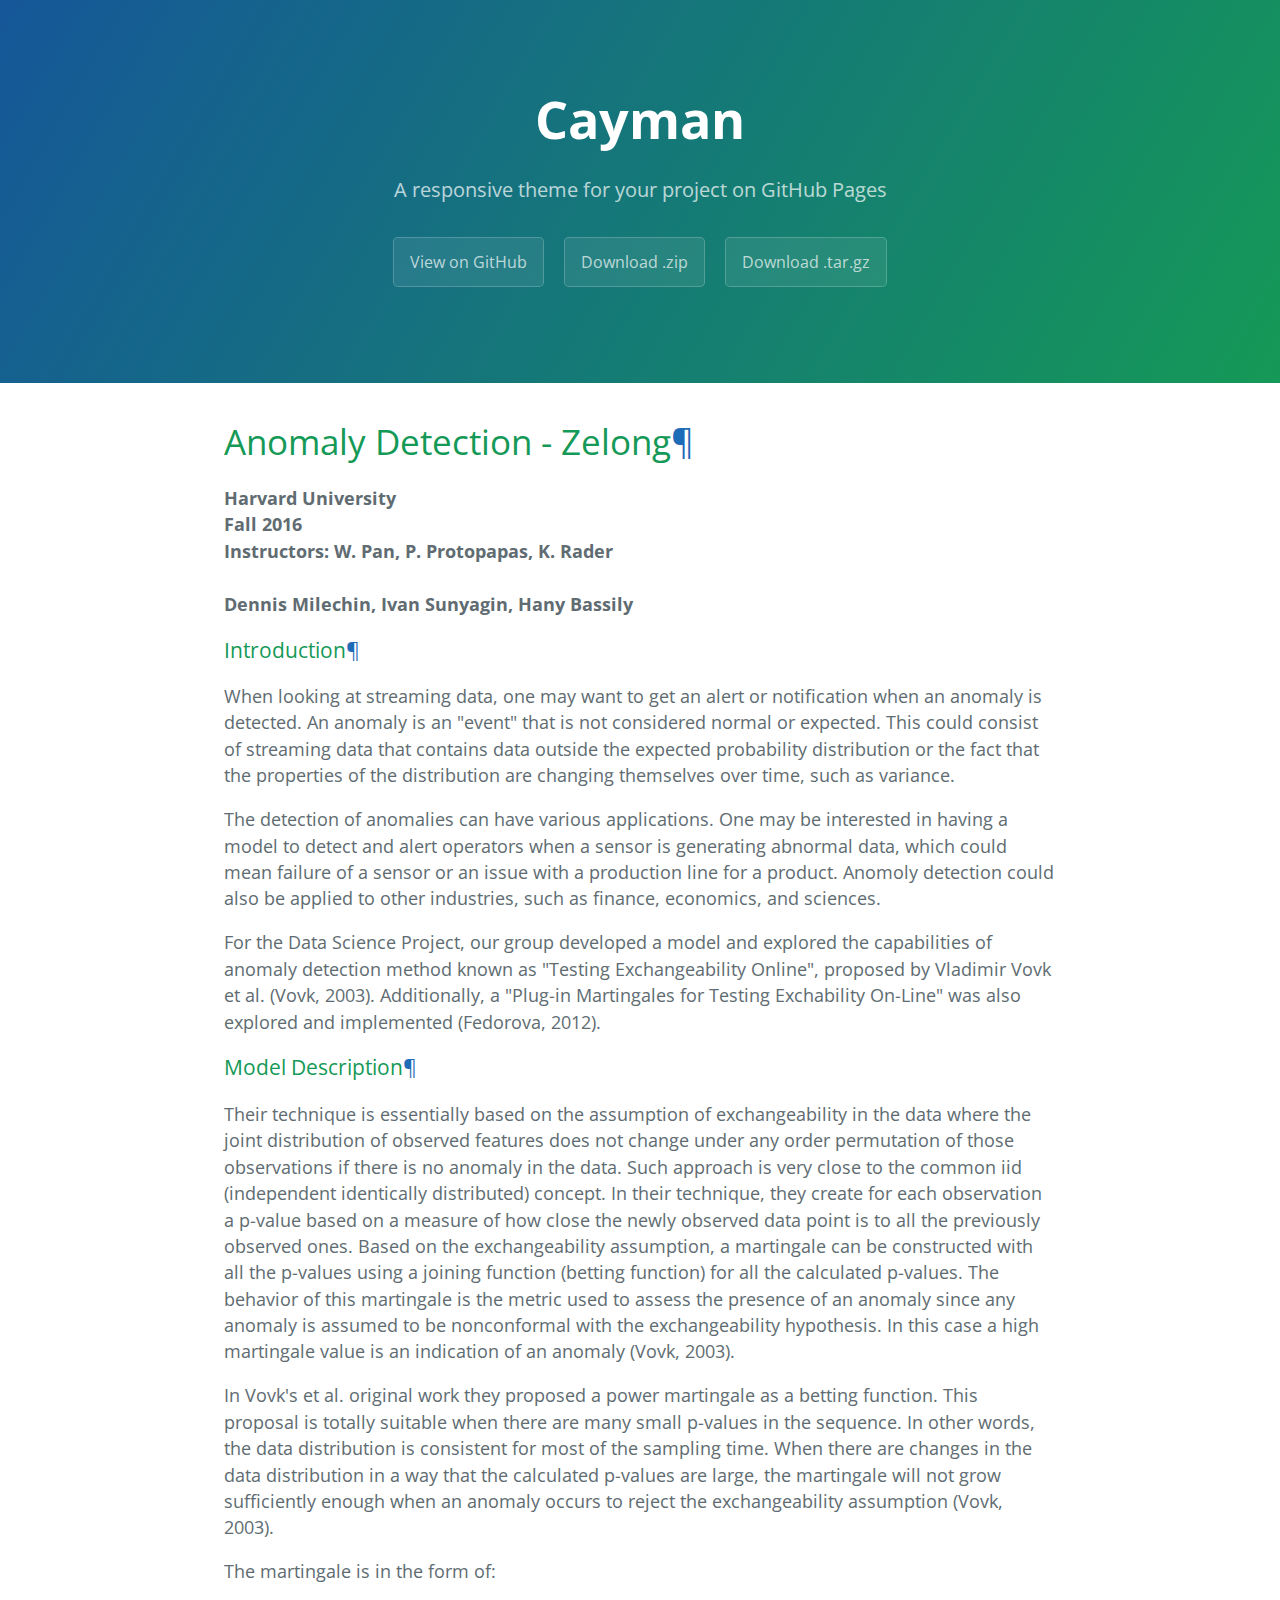
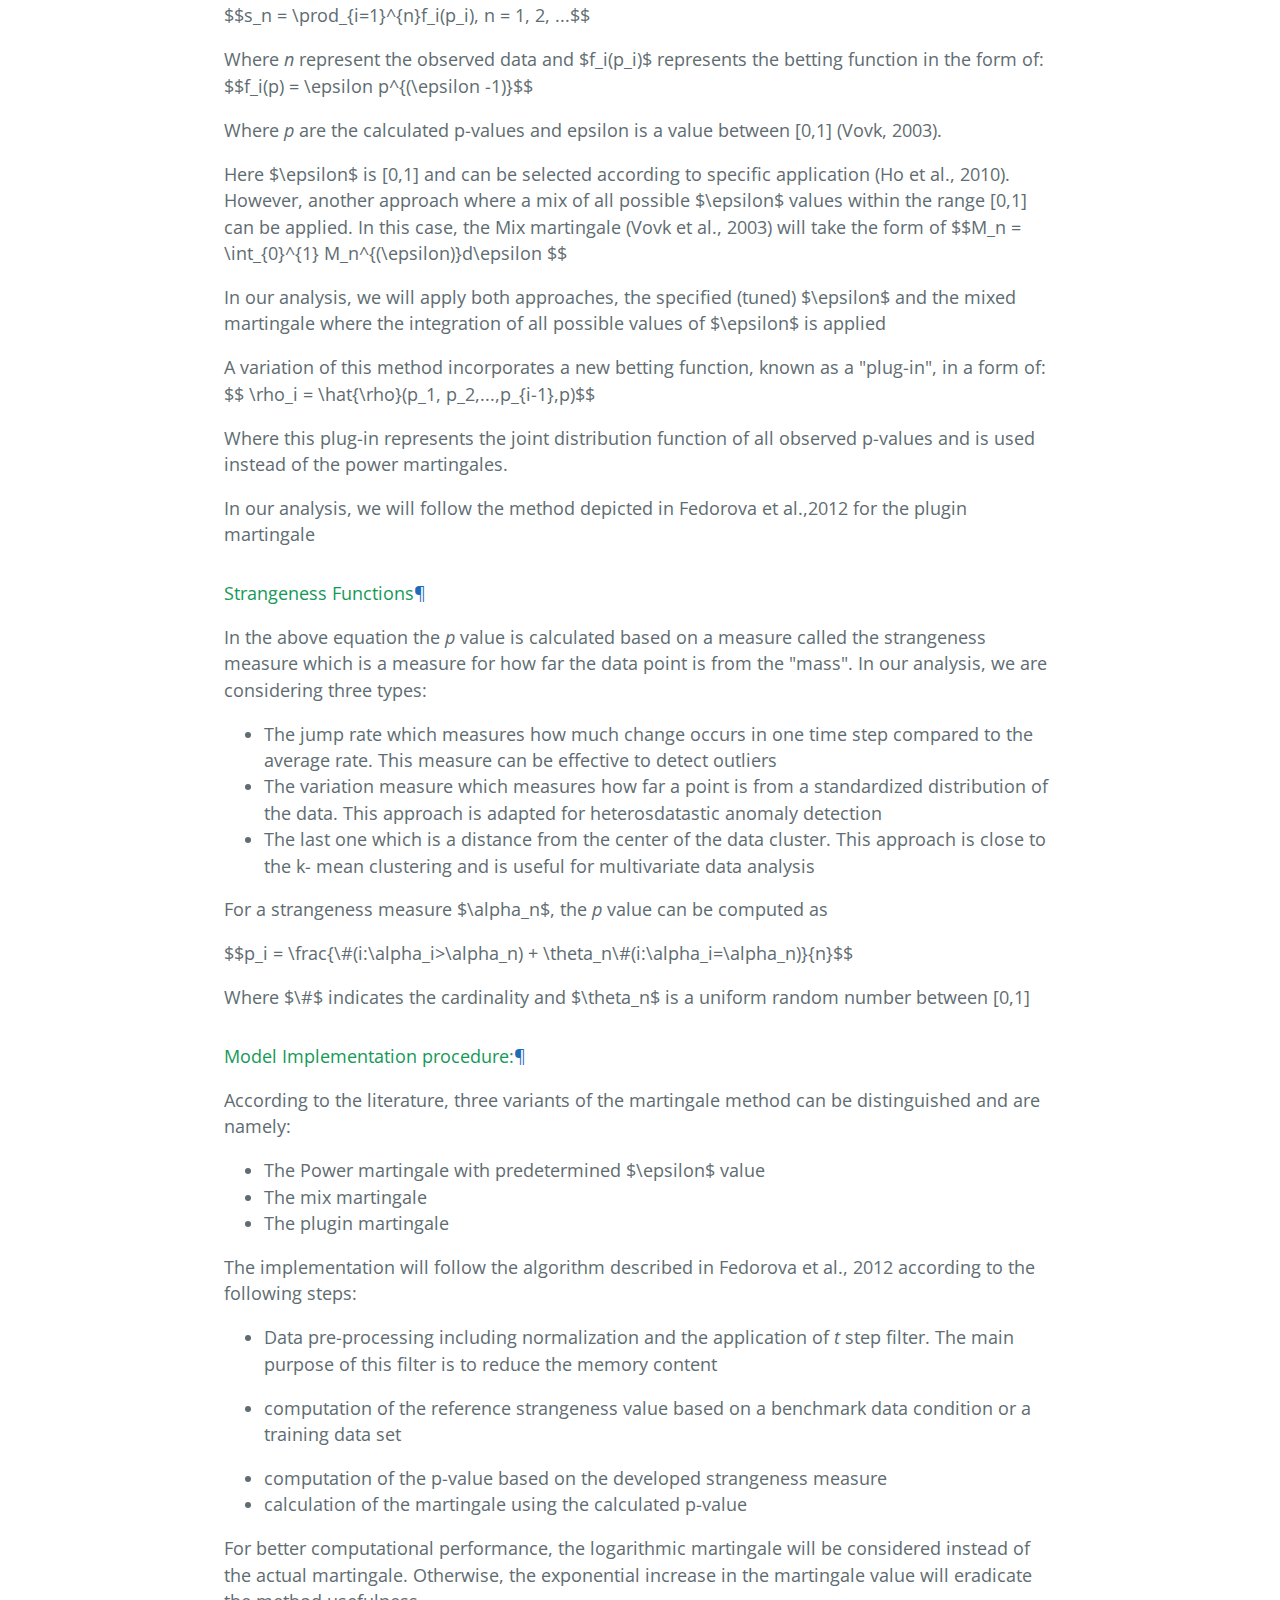
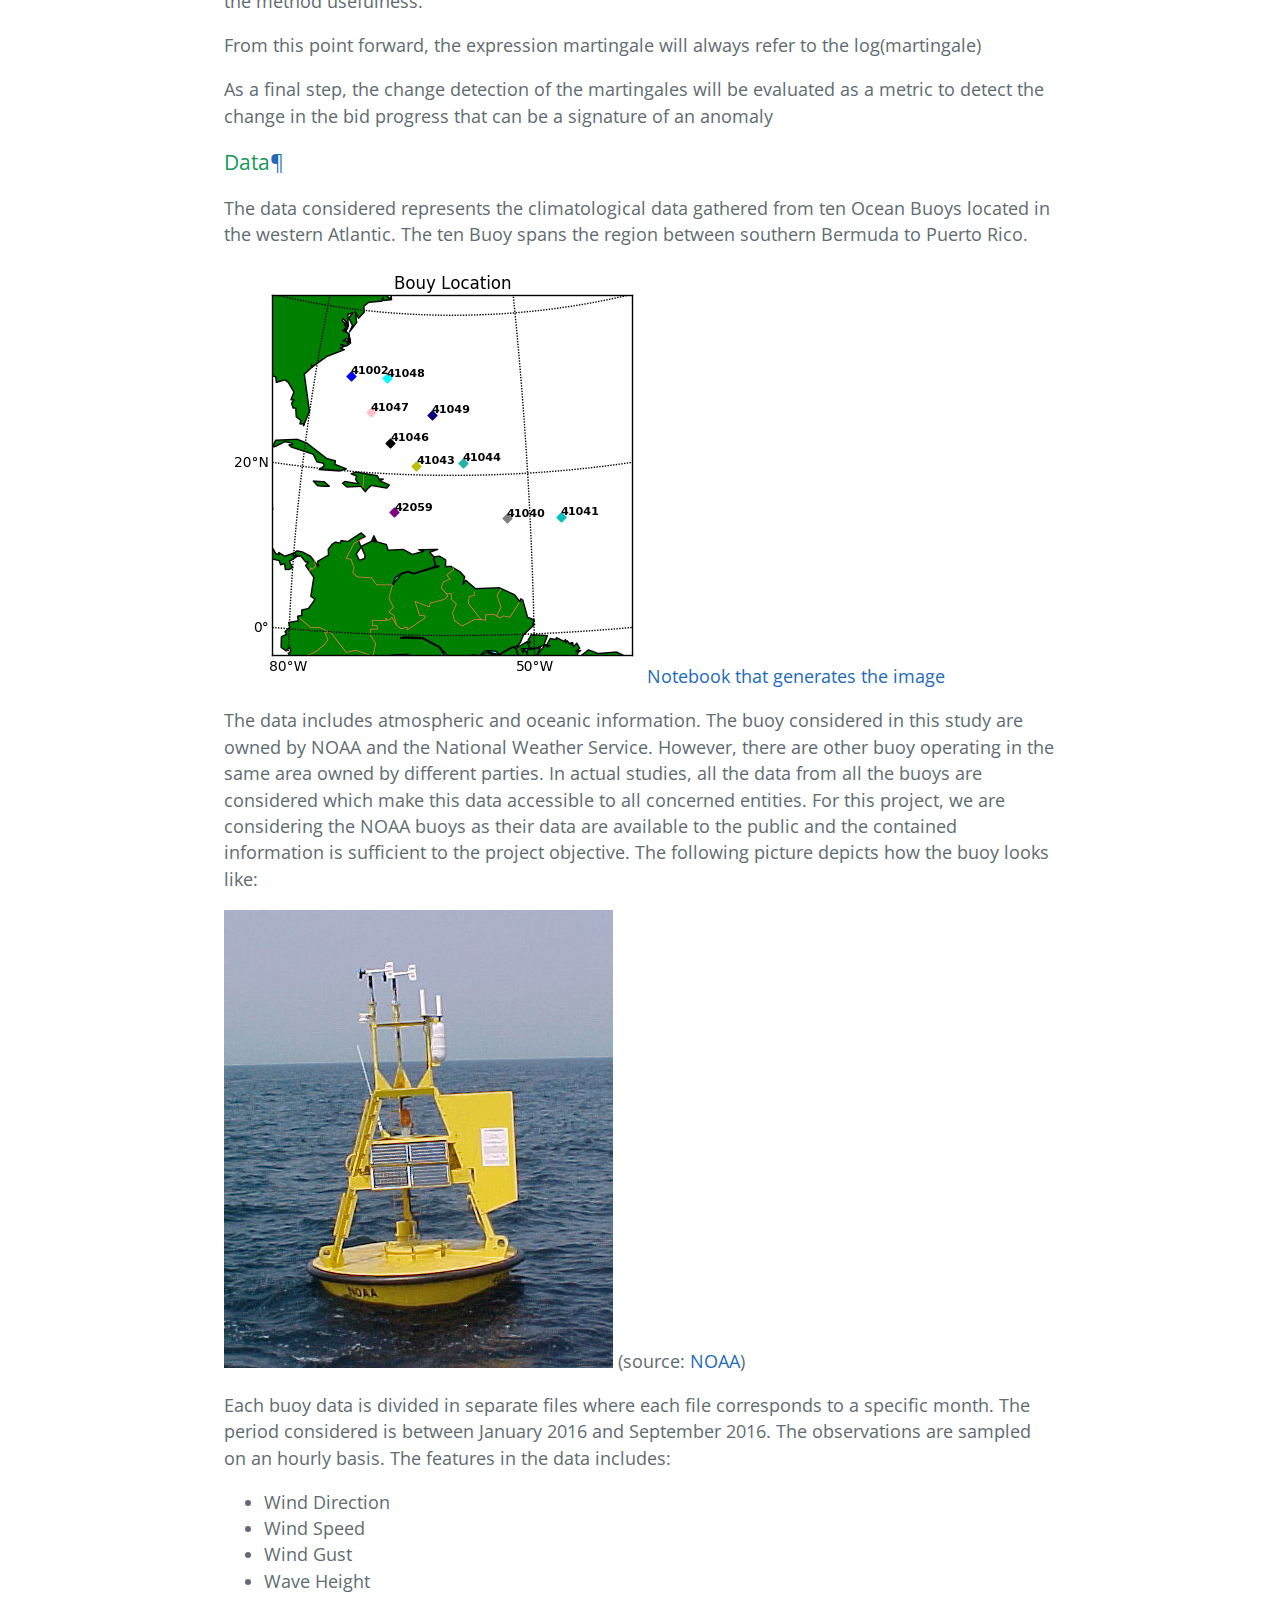
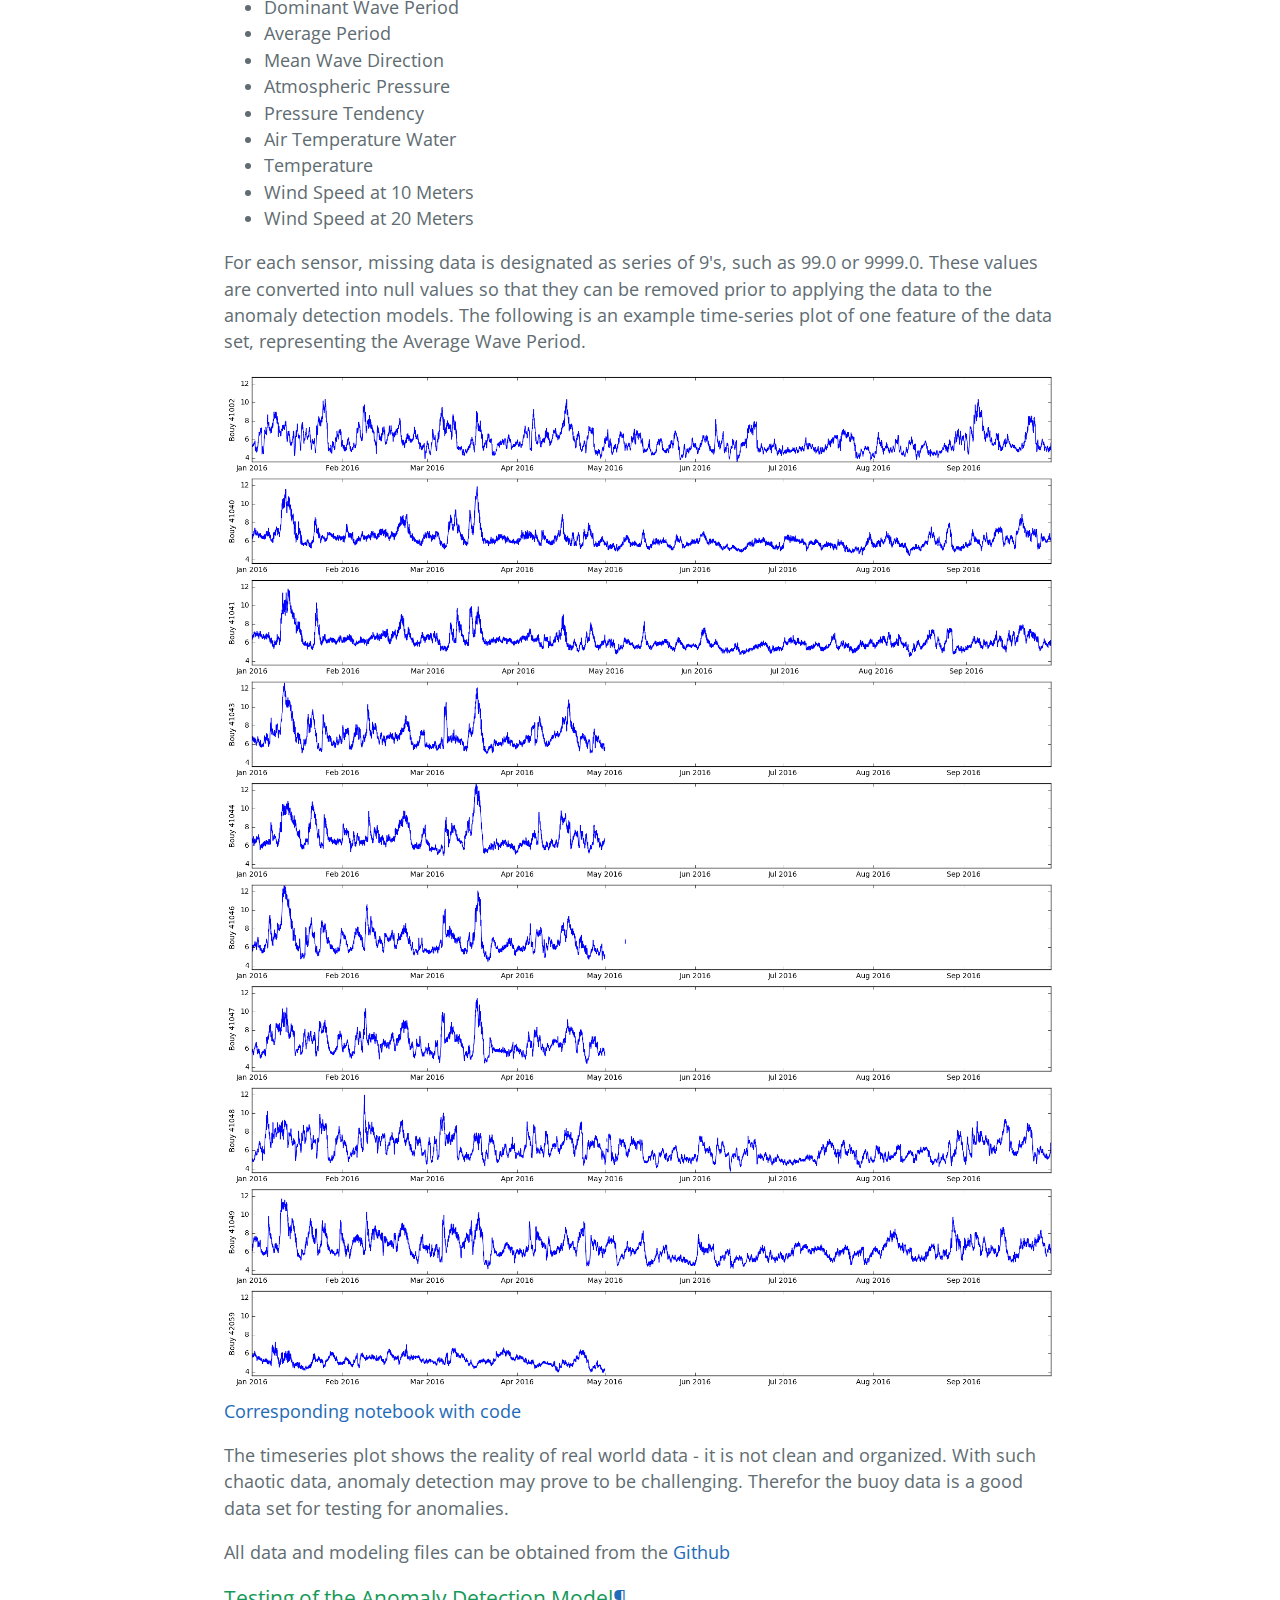
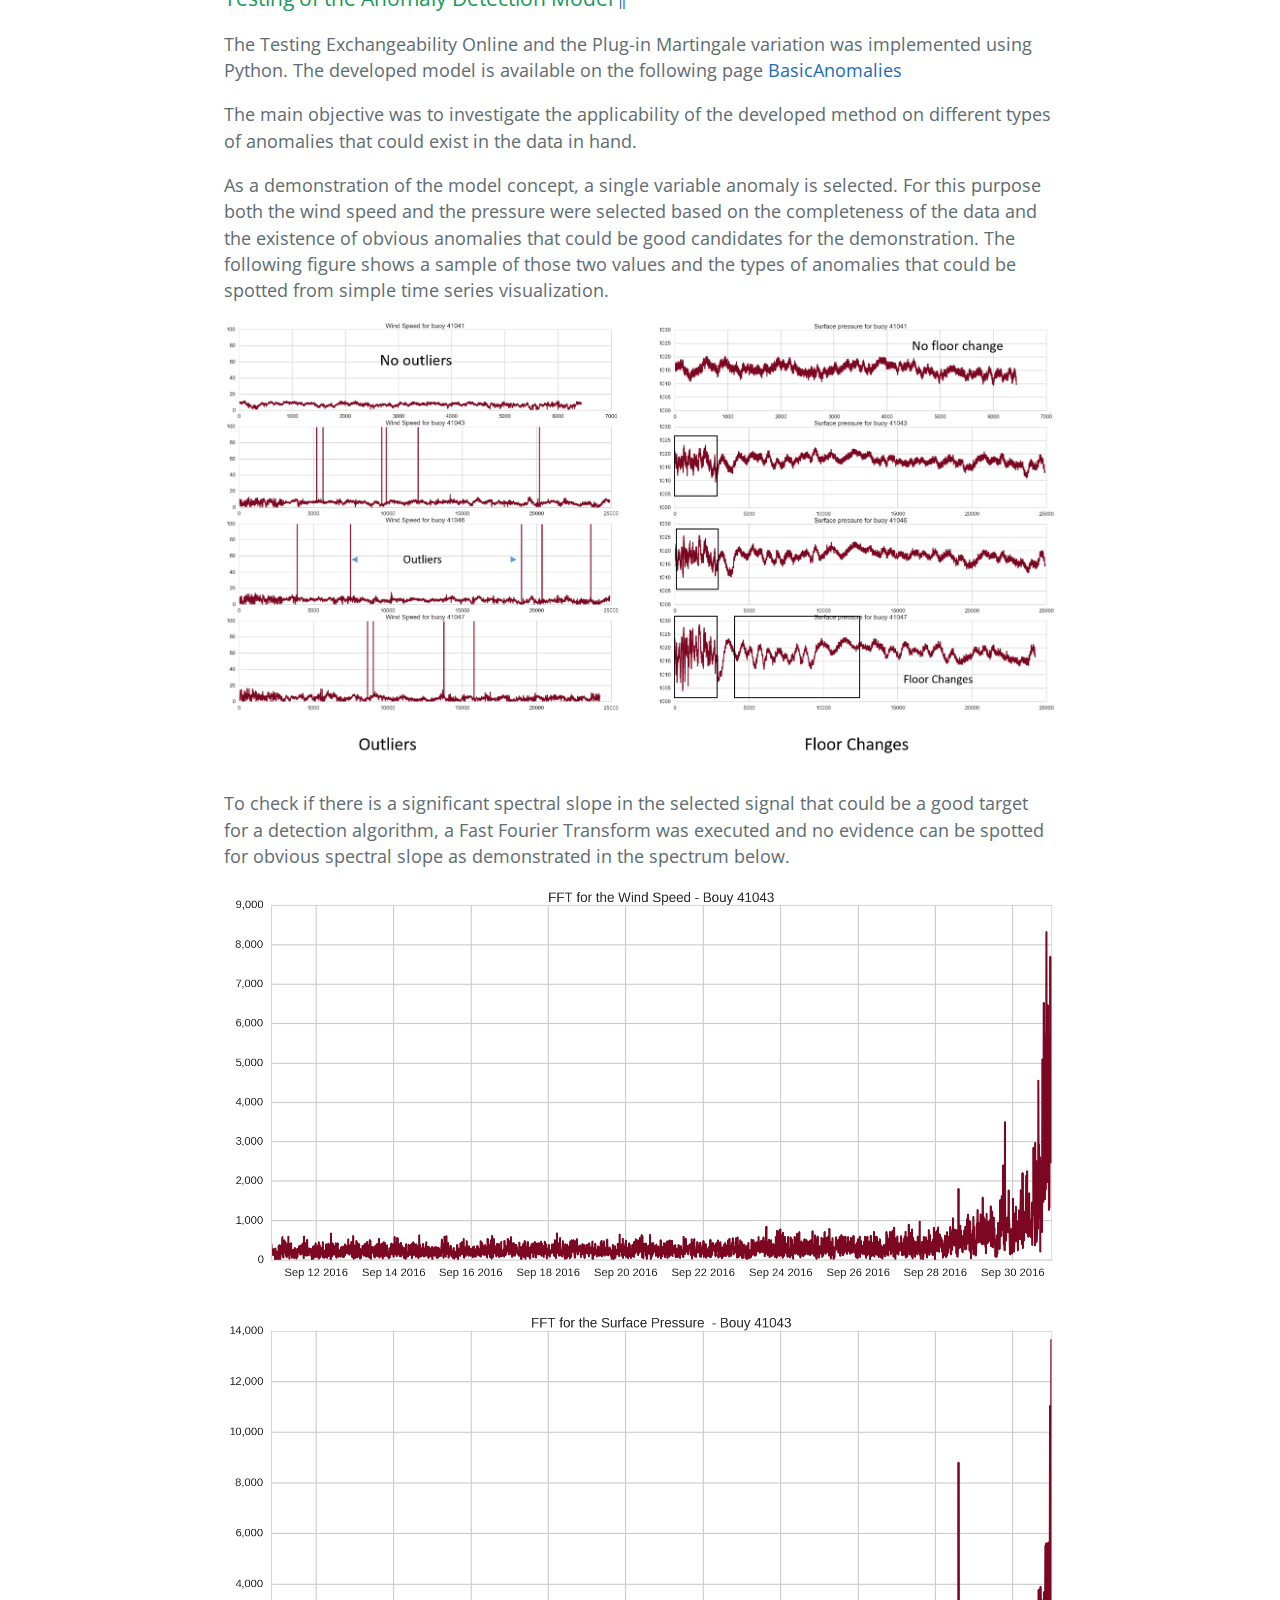
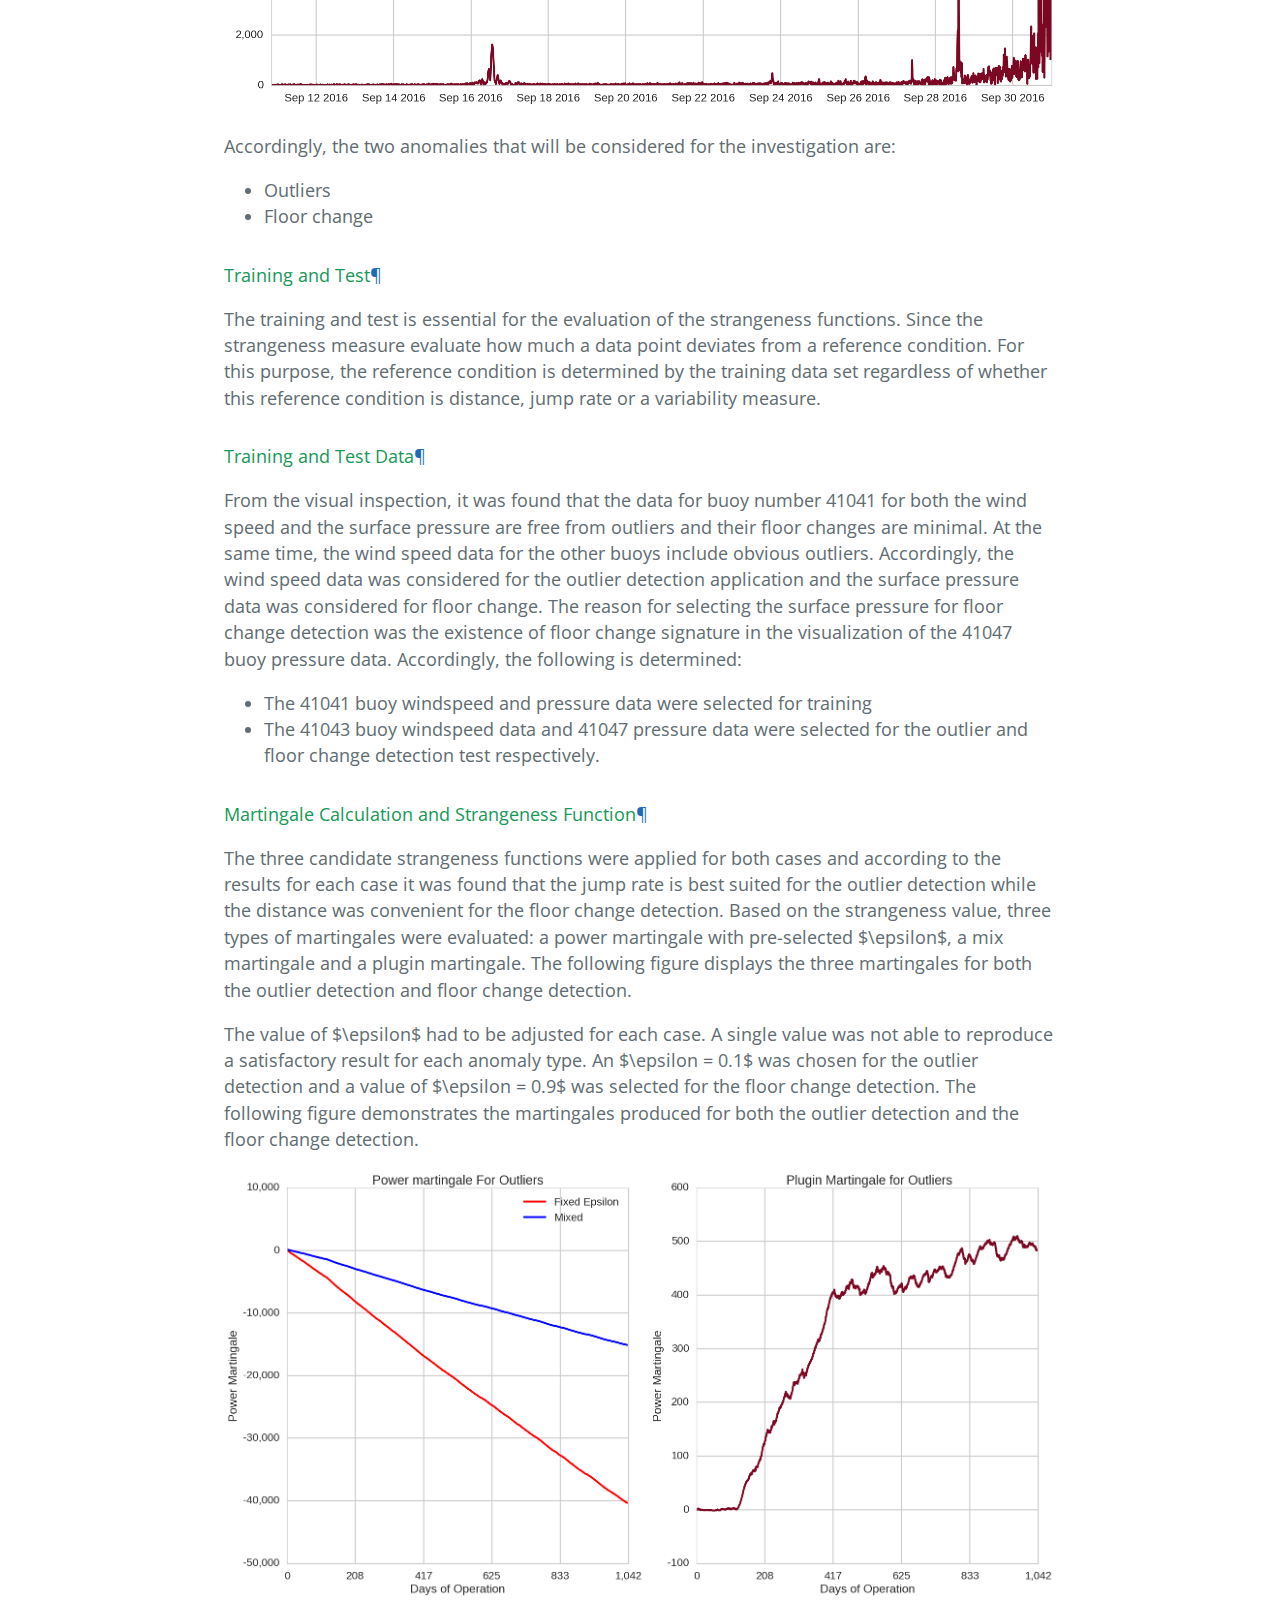
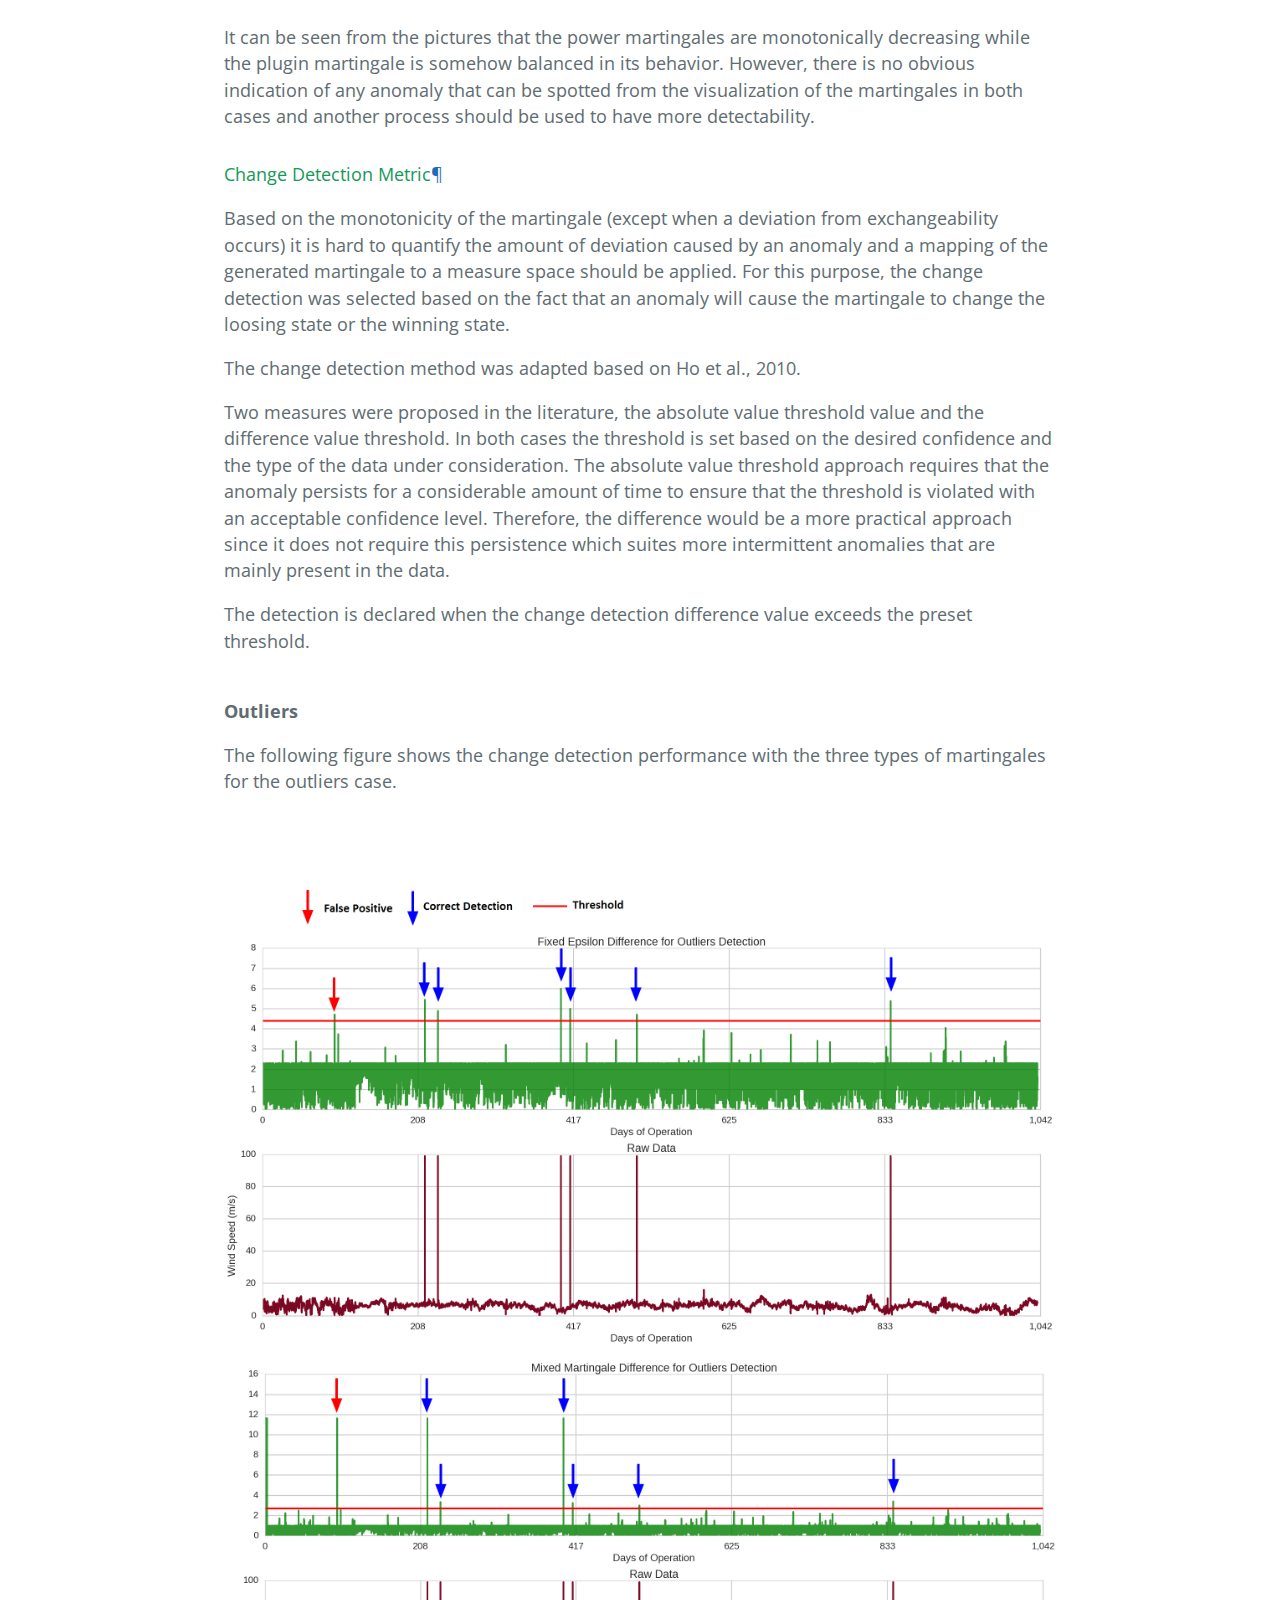
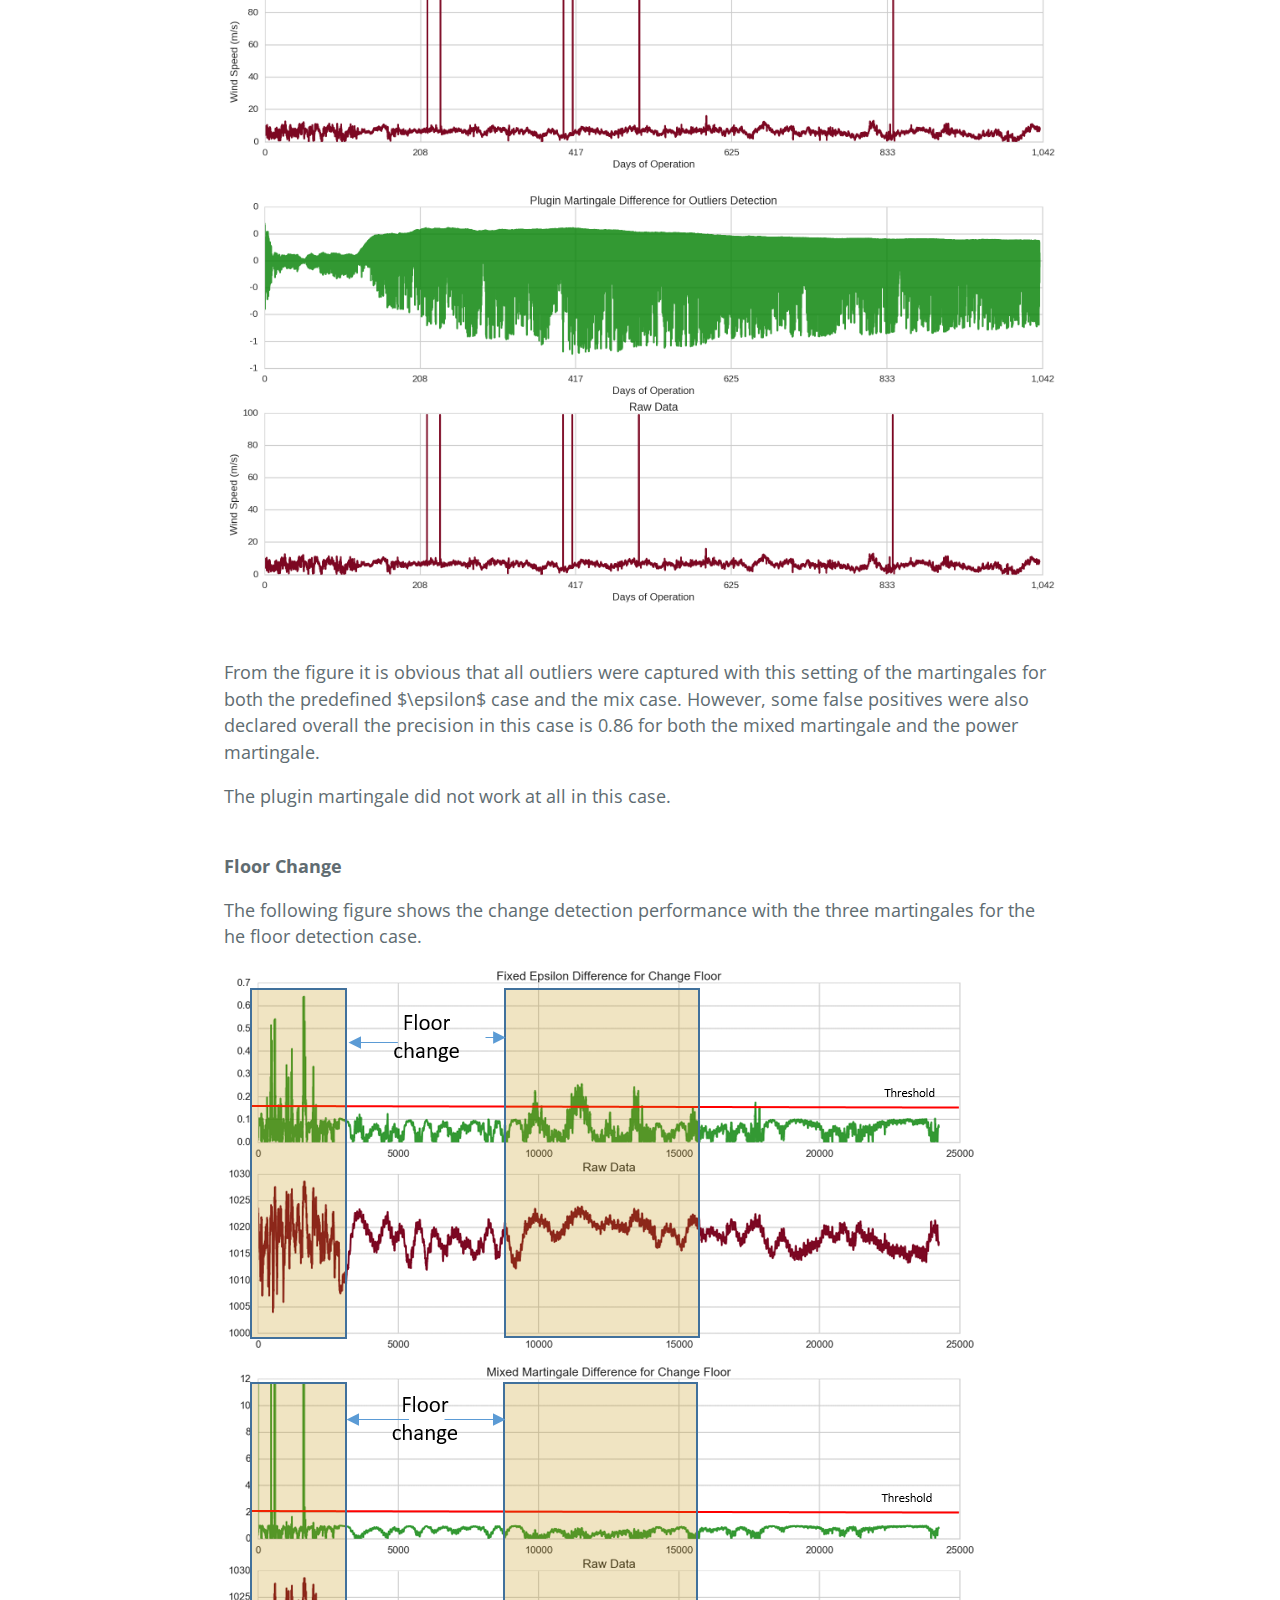
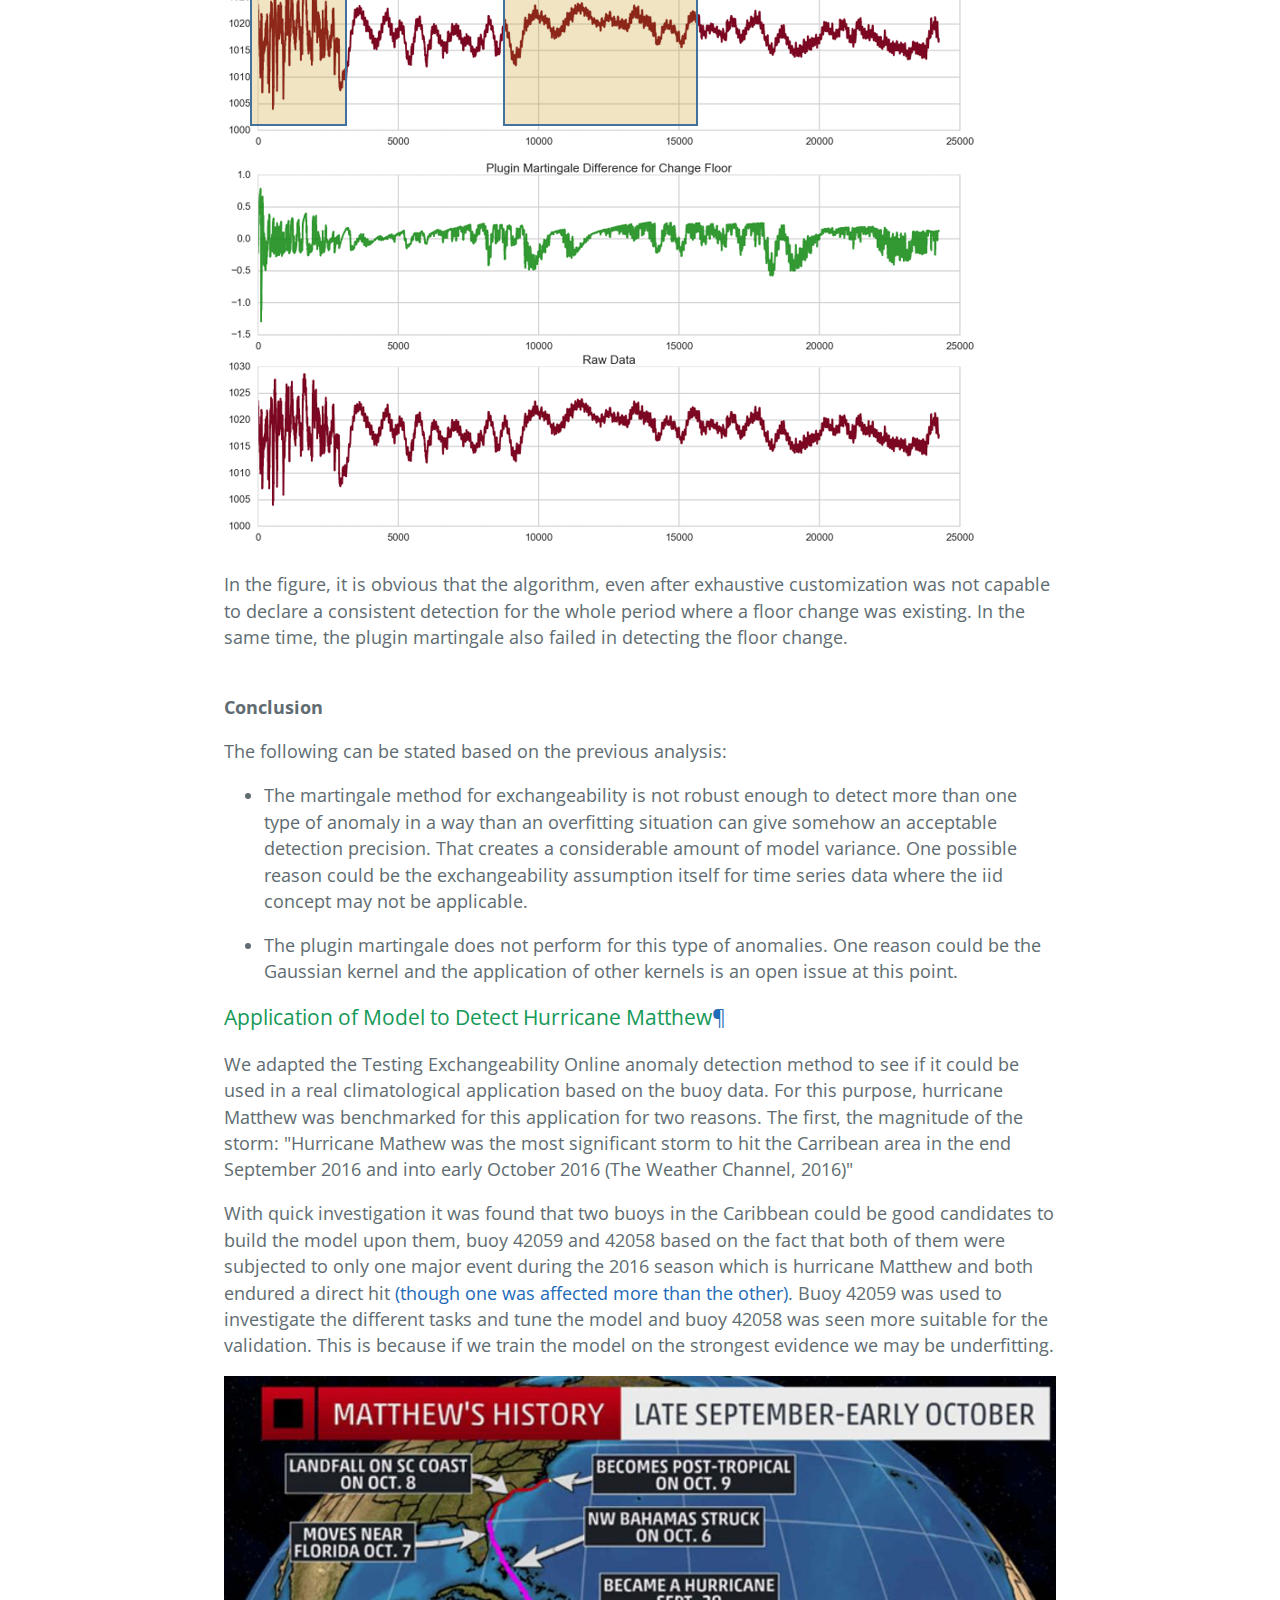
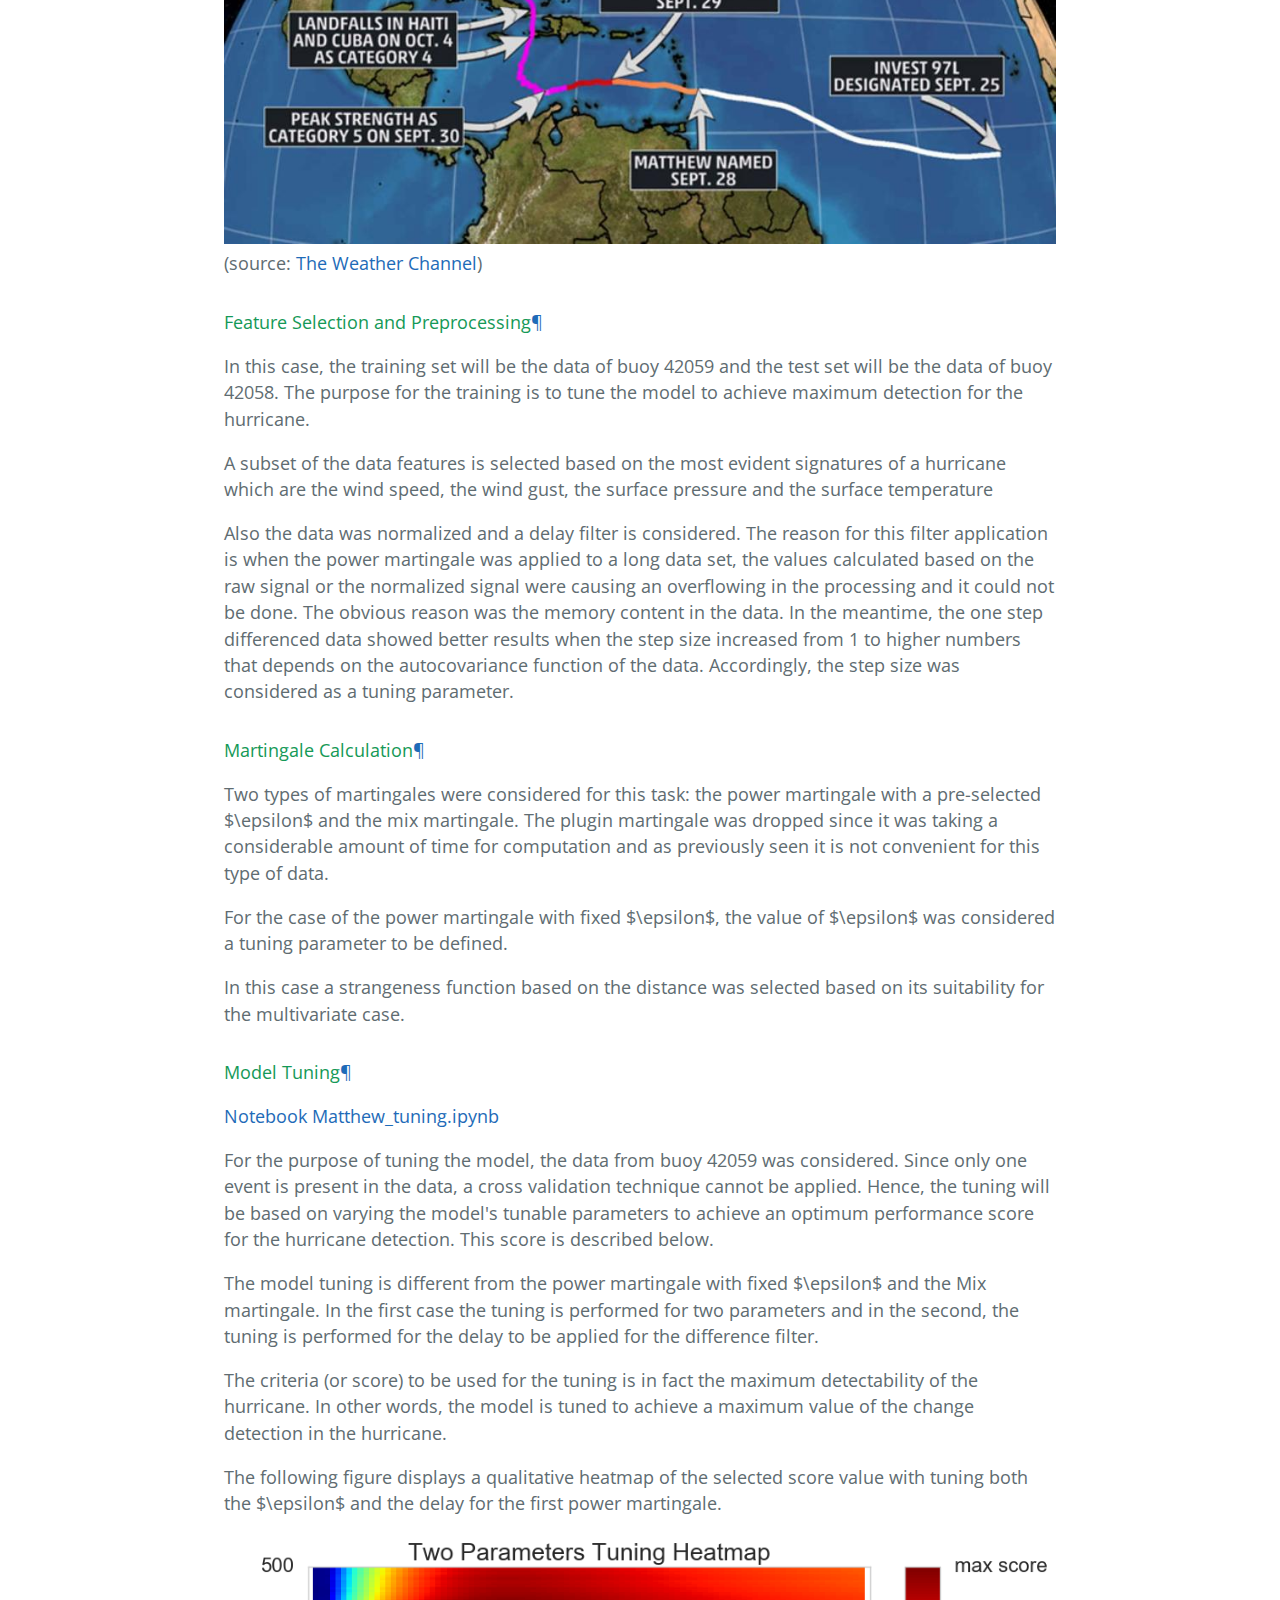
<file: docs/index_basic.html>
<!DOCTYPE html>
<html lang="en-us">
  <head>
    <meta charset="UTF-8">
    <title>Cayman</title>
    <meta name="viewport" content="width=device-width, initial-scale=1">
    <meta name="theme-color" content="#157878">
    <link rel="stylesheet" href="css/normalize.css">
    <link href='https://fonts.googleapis.com/css?family=Open+Sans:400,700' rel='stylesheet' type='text/css'>
    <link rel="stylesheet" href="css/cayman.css">
  </head>
  <body>
    <section class="page-header">
      <h1 class="project-name">Cayman</h1>
      <h2 class="project-tagline">A responsive theme for your project on GitHub Pages</h2>
      <a href="#" class="btn">View on GitHub</a>
      <a href="#" class="btn">Download .zip</a>
      <a href="#" class="btn">Download .tar.gz</a>
    </section>

    <section class="main-content">
<div class="cell border-box-sizing text_cell rendered">
<div class="prompt input_prompt">
</div>
<div class="inner_cell">
<div class="text_cell_render border-box-sizing rendered_html">
<h1 id="Anomaly-Detection---Zelong">Anomaly Detection - Zelong<a class="anchor-link" href="#Anomaly-Detection---Zelong">&#182;</a></h1><p><strong>Harvard University</strong><br>
<strong>Fall 2016</strong><br>
<strong>Instructors: W. Pan, P. Protopapas, K. Rader</strong><br>
<br>
<strong>Dennis Milechin, Ivan Sunyagin, Hany Bassily</strong></p>

</div>
</div>
</div>
<div class="cell border-box-sizing text_cell rendered">
<div class="prompt input_prompt">
</div>
<div class="inner_cell">
<div class="text_cell_render border-box-sizing rendered_html">
<h3 id="Introduction">Introduction<a class="anchor-link" href="#Introduction">&#182;</a></h3><p>When looking at streaming data, one may want to get an alert or notification when an anomaly is detected.  An anomaly is an "event" that is not considered normal or expected.  This could consist of streaming data that contains data outside the expected probability distribution or the fact that the properties of the distribution are changing themselves over time, such as variance.</p>
<p>The detection of anomalies can have various applications.  One may be interested in having a model to detect and alert operators when a sensor is generating abnormal data, which could mean failure of a sensor or an issue with a production line for a product. Anomoly detection could also be applied to other industries, such as finance, economics, and sciences.</p>
<p>For the Data Science Project, our group developed a model and explored the capabilities of anomaly detection method known as "Testing Exchangeability Online", proposed by Vladimir Vovk et al. (Vovk, 2003). Additionally, a "Plug-in Martingales for Testing Exchability On-Line" was also explored and implemented (Fedorova, 2012).</p>

</div>
</div>
</div>
<div class="cell border-box-sizing text_cell rendered">
<div class="prompt input_prompt">
</div>
<div class="inner_cell">
<div class="text_cell_render border-box-sizing rendered_html">
<h3 id="Model-Description">Model Description<a class="anchor-link" href="#Model-Description">&#182;</a></h3><p>Their technique is essentially based on the assumption of exchangeability in the data where the joint distribution of observed features does not change under any order permutation of those observations if there is no anomaly in the data. Such approach is very close to the common iid (independent identically distributed) concept. In their technique, they create for each observation a p-value based on a measure of how close the newly observed data point is to all the previously observed ones. Based on the exchangeability assumption, a martingale can be constructed with all the p-values using a joining function (betting function) for all the calculated p-values. The behavior of this martingale is the metric used to assess the presence of an anomaly since any anomaly is assumed to be nonconformal with the exchangeability hypothesis. In this case a high martingale value is an indication of an anomaly (Vovk, 2003).</p>
<p>In Vovk's et al. original work they proposed a power martingale as a betting function. This proposal is totally suitable when there are many small p-values in the sequence. In other words, the data distribution is consistent for most of the sampling time. When there are changes in the data distribution in a way that the calculated p-values are large, the martingale will not grow sufficiently enough when an anomaly occurs to reject the exchangeability assumption (Vovk, 2003).</p>
<p>The martingale is in the form of:</p>
$$s_n = \prod_{i=1}^{n}f_i(p_i), n = 1, 2, ...$$<p>Where <i>n</i> represent the observed data and $f_i(p_i)$ represents the betting function in the form of:
$$f_i(p) = \epsilon p^{(\epsilon -1)}$$</p>
<p>Where <i>p</i> are the calculated p-values and epsilon is a value between [0,1] (Vovk, 2003).</p>
<p>Here $\epsilon$ is [0,1] and can be selected according to specific application (Ho et al., 2010). However, another approach where a mix of all possible $\epsilon$ values within the range [0,1] can be applied. In this case, the Mix martingale (Vovk et al., 2003) will take the form of
$$M_n = \int_{0}^{1} M_n^{(\epsilon)}d\epsilon $$</p>
<p>In our analysis, we will apply both approaches, the specified (tuned) $\epsilon$ and the mixed martingale where the integration of all possible values of $\epsilon$ is applied</p>
<p>A variation of this method incorporates a new betting function, known as a "plug-in", in a form of:
$$ \rho_i =  \hat{\rho}(p_1, p_2,...,p_{i-1},p)$$</p>
<p>Where this plug-in represents the joint distribution function of all observed p-values and is used instead of the power martingales.</p>
<p>In our analysis, we will follow the method depicted in Fedorova et al.,2012 for the plugin martingale</p>
<h4 id="Strangeness-Functions">Strangeness Functions<a class="anchor-link" href="#Strangeness-Functions">&#182;</a></h4><p>In the above equation the <i>p</i> value is calculated based on a measure called the strangeness measure which is a measure for how far the data point is from the "mass". In our analysis, we are considering three types:</p>
<ul>
<li>The jump rate which measures how much change occurs in one time step compared to the average rate. This measure can be effective to detect outliers</li>
<li>The variation measure which measures how far a point is from a standardized distribution of the data. This approach is adapted for heterosdatastic anomaly detection</li>
<li>The last one which is a distance from the center of the data cluster. This approach is close to the k- mean clustering and is useful for multivariate data analysis</li>
</ul>
<p>For a strangeness measure $\alpha_n$, the <i>p</i> value can be computed as</p>
$$p_i = \frac{\#(i:\alpha_i>\alpha_n) + \theta_n\#(i:\alpha_i=\alpha_n)}{n}$$<p>Where $\#$ indicates the cardinality and $\theta_n$ is a uniform random number between [0,1]</p>
<h4 id="Model-Implementation-procedure:">Model Implementation procedure:<a class="anchor-link" href="#Model-Implementation-procedure:">&#182;</a></h4><p>According to the literature, three variants of the martingale method can be distinguished and are namely:</p>
<ul>
<li>The Power martingale with predetermined $\epsilon$ value</li>
<li>The mix martingale</li>
<li>The plugin martingale</li>
</ul>
<p>The implementation will follow the algorithm described in Fedorova et al., 2012 according to the following steps:</p>
<ul>
<li><p>Data pre-processing including normalization and the application of <i>t</i> step filter. The main purpose of this filter is to reduce the memory content</p>
</li>
<li><p>computation of the reference strangeness value based on a benchmark data condition or a training data set</p>
</li>
<li>computation of the p-value based on the developed strangeness measure</li>
<li>calculation of the martingale using the calculated p-value</li>
</ul>
<p>For better computational performance, the logarithmic martingale will be considered instead of the actual martingale. Otherwise, the exponential increase in the martingale value will eradicate the method usefulness.</p>
<p>From this point forward, the expression martingale will always refer to the log(martingale)</p>
<p>As a final step, the change detection of the martingales will be evaluated as a metric to detect the change in the bid progress that can be a signature of an anomaly</p>

</div>
</div>
</div>
<div class="cell border-box-sizing text_cell rendered">
<div class="prompt input_prompt">
</div>
<div class="inner_cell">
<div class="text_cell_render border-box-sizing rendered_html">
<h3 id="Data">Data<a class="anchor-link" href="#Data">&#182;</a></h3><p>The data considered represents the climatological data gathered from ten Ocean Buoys located in the western Atlantic. The ten Buoy spans the region between southern Bermuda to Puerto Rico.</p>
<p><img src="IMG/Bouy_Loc.png">
<a href = "https://github.com/atikinn/cs109a_anomaly/blob/master/Submission/Show_Bouy_Location.ipynb">Notebook that generates the image</a></p>
<p>The data includes atmospheric and oceanic information. The buoy considered in this study are owned by NOAA and the National Weather Service. However, there are other buoy operating in the same area owned by different parties. In actual studies, all the data from all the buoys are considered which make this data accessible to all concerned entities. For this project, we are considering the NOAA buoys as their data are available to the public and the contained information is sufficient to the project objective. The following picture depicts how the buoy looks like:</p>
<p><img src="IMG/bouy.jpg">
(source: <a href="http://www.ndbc.noaa.gov/station_page.php?station=44065">NOAA</a>)</p>
<p>Each buoy data is divided in separate files where each file corresponds to a specific month. The period considered is between January 2016 and September 2016. The observations are sampled on an hourly basis. The features in the data includes:</p>
<ul>
<li>Wind Direction
<li>Wind Speed
<li>Wind Gust
<li>Wave Height
<li>Dominant Wave Period
<li>Average Period
<li>Mean Wave Direction
<li>Atmospheric Pressure
<li>Pressure Tendency
<li>Air Temperature Water
<li>Temperature
<li>Wind Speed at 10 Meters
<li>Wind Speed at 20 Meters
</ul><p>For each sensor, missing data is designated as series of 9's, such as 99.0 or 9999.0. These values are converted into null values so that they can be removed prior to applying the data to the anomaly detection models. The following is an example time-series plot of one feature of the data set, representing the Average Wave Period.</p>
<p><img src="IMG/avg_wave_period.png">
<a href="https://github.com/atikinn/cs109a_anomaly/blob/master/Submission/BuoyDataExploration.ipynb">Corresponding notebook with code</a></p>
<p>The timeseries plot shows the reality of real world data - it is not clean and organized.  With such chaotic data, anomaly detection may prove to be challenging.  Therefor the buoy data is a good data set for testing for anomalies.</p>
<p>All data and modeling files can be obtained from the <a href="https://github.com/atikinn/cs109a_anomaly">Github</a></p>

</div>
</div>
</div>
<div class="cell border-box-sizing text_cell rendered">
<div class="prompt input_prompt">
</div>
<div class="inner_cell">
<div class="text_cell_render border-box-sizing rendered_html">
<h3 id="Testing-of-the-Anomaly-Detection-Model">Testing of the Anomaly Detection Model<a class="anchor-link" href="#Testing-of-the-Anomaly-Detection-Model">&#182;</a></h3><p>The Testing Exchangeability Online and the Plug-in Martingale variation was implemented using Python.  The developed model is available on the following page <a href = "basic_anomalies.html">BasicAnomalies</a></p>
<p>The main objective was to investigate the applicability of the developed method on different types of anomalies that could exist in the data in hand.</p>
<p>As a demonstration of the model concept, a single variable anomaly is selected. For this purpose both the wind speed and the pressure were selected based on the completeness of the data and the existence of obvious anomalies that could be good candidates for the demonstration. The following figure shows a sample of those two values and the types of anomalies that could be spotted from simple time series visualization.</p>
<p><img src="IMG/raw_outliers.png"></p>
<p>To check if there is a significant spectral slope in the selected signal that could be a good target for a detection algorithm, a Fast Fourier Transform was executed and no evidence can be spotted for obvious spectral slope as demonstrated in the spectrum below.</p>
<p><img src="IMG/pre_fft.png"></p>
<p>Accordingly, the two anomalies that will be considered for the investigation are:</p>
<ul>
<li>Outliers</li>
<li>Floor change</li>
</ul>
<h4 id="Training-and-Test">Training and Test<a class="anchor-link" href="#Training-and-Test">&#182;</a></h4><p>The training and test is essential for the evaluation of the strangeness functions. Since the strangeness measure evaluate how much a data point deviates from a reference condition. For this purpose, the reference condition is determined by the training data set regardless of whether this reference condition is distance, jump rate or a variability measure.</p>
<h4 id="Training-and-Test-Data">Training and Test Data<a class="anchor-link" href="#Training-and-Test-Data">&#182;</a></h4><p>From the visual inspection, it was found that the data for buoy number 41041 for both the wind speed and the surface pressure are free from outliers and their floor changes are minimal. At the same time, the wind speed data for the other buoys include obvious outliers. Accordingly, the wind speed data was considered for the outlier detection application and the surface pressure data was considered for floor change. The reason for selecting the surface pressure for floor change detection was the existence of floor change signature in the visualization of the 41047 buoy pressure data. Accordingly, the following is determined:</p>
<ul>
<li>The 41041 buoy windspeed and pressure data were selected for training</li>
<li>The 41043 buoy windspeed data and 41047 pressure data were selected for the outlier and floor change detection test respectively.</li>
</ul>
<h4 id="Martingale-Calculation-and-Strangeness-Function">Martingale Calculation and Strangeness Function<a class="anchor-link" href="#Martingale-Calculation-and-Strangeness-Function">&#182;</a></h4><p>The three candidate strangeness functions were applied for both cases and according to the results for each case it was found that the jump rate is best suited for the outlier detection while the distance was convenient for the floor change detection. Based on the strangeness value, three types of martingales were evaluated: a power martingale with pre-selected $\epsilon$, a mix martingale and a plugin martingale. The following figure displays the three martingales for both the outlier detection and floor change detection.</p>
<p>The value of $\epsilon$ had to be adjusted for each case. A single value was not able to reproduce a satisfactory result for each anomaly type. An $\epsilon = 0.1$ was chosen for the outlier detection and a value of $\epsilon = 0.9$ was selected for the floor change detection. The following figure demonstrates the martingales produced for both the outlier detection and the floor change detection.</p>
<p><img src="IMG/pre_mart.png"></p>
<p>It can be seen from the pictures that the power martingales are monotonically decreasing while the plugin martingale is somehow balanced in its behavior. However, there is no obvious indication of any anomaly that can be spotted from the visualization of the martingales in both cases and another process should be used to have more detectability.</p>
<h4 id="Change-Detection-Metric">Change Detection Metric<a class="anchor-link" href="#Change-Detection-Metric">&#182;</a></h4><p>Based on the monotonicity of the martingale (except when a deviation from exchangeability occurs) it is hard to quantify the amount of deviation caused by an anomaly and a mapping of the generated martingale to a measure space should be applied. For this purpose, the change detection was selected based on the fact that an anomaly will cause the martingale to change the loosing state or the winning state.</p>
<p>The change detection method was adapted based on Ho et al., 2010.</p>
<p>Two measures were proposed in the literature, the absolute value threshold value and the difference value threshold. In both cases the threshold is set based on the desired confidence and the type of the data under consideration. The absolute value threshold approach requires that the anomaly persists for a considerable amount of time to ensure that the threshold is violated with an acceptable confidence level. Therefore, the difference would be a more practical approach since it does not require this persistence which suites more intermittent anomalies that are mainly present in the data.</p>
<p>The detection is declared when the change detection difference value exceeds the preset threshold.</p>
<p><br>
<strong> Outliers</strong></p>
<p>The following figure shows the change detection performance with the three types of martingales for the outliers case.</p>
<p><img src="IMG/out_pre.png"></p>
<p>From the figure it is obvious that all outliers were captured with this setting of the martingales for both the predefined $\epsilon$ case and the mix case. However, some false positives were also declared overall the precision in this case is 0.86 for both the mixed martingale and the power martingale.</p>
<p>The plugin martingale did not work at all in this case.</p>
<p><br>
<strong>Floor Change</strong></p>
<p>The following figure shows the change detection performance with the three martingales for the he floor detection case.</p>
<p><img src="IMG/floor_detect_pre.png"></p>
<p>In the figure, it is obvious that the algorithm, even after exhaustive customization was not capable to declare a consistent detection for the whole period where a floor change was existing. In the same time, the plugin martingale also failed in detecting the floor change.</p>
<p><br>
<strong>Conclusion</strong></p>
<p>The following can be stated based on the previous analysis:</p>
<ul>
<li><p>The martingale method for exchangeability is not robust enough to detect more than one type of anomaly in a way than an overfitting situation can give somehow an acceptable detection precision. That creates a considerable amount of model variance. One possible reason could be the exchangeability assumption itself for time series data where the iid concept may not be applicable.</p>
</li>
<li><p>The plugin martingale does not perform for this type of anomalies. One reason could be the Gaussian kernel and the application of other kernels is an open issue at this point.</p>
</li>
</ul>

</div>
</div>
</div>
<div class="cell border-box-sizing text_cell rendered">
<div class="prompt input_prompt">
</div>
<div class="inner_cell">
<div class="text_cell_render border-box-sizing rendered_html">
<h3 id="Application-of-Model-to-Detect-Hurricane-Matthew">Application of Model to Detect Hurricane Matthew<a class="anchor-link" href="#Application-of-Model-to-Detect-Hurricane-Matthew">&#182;</a></h3><p>We adapted the Testing Exchangeability Online anomaly detection method to see if it could be used in a real  climatological application based on the buoy data. For this purpose, hurricane Matthew was benchmarked for this application for two reasons. The first, the magnitude of the storm: "Hurricane Mathew was the most significant storm to hit the Carribean area in the end September 2016 and into early October 2016 (The Weather Channel, 2016)"</p>
<p>With quick investigation it was found that two buoys in the Caribbean could be good candidates to build the model upon them, buoy 42059 and 42058 based on the fact that both of them were subjected to only one major event during the 2016 season which is hurricane Matthew and both endured a direct hit <a href="http://komonews.com/weather/scotts-weather-blog/buoy-takes-direct-strike-from-hurricane-matthew-measuring-its-weather-all-the-way">(though one was affected more than the other)</a>.
Buoy 42059 was used to investigate the different tasks and tune the model and buoy 42058 was seen more suitable for the validation. This is because if we train the model on the strongest evidence we may be underfitting.</p>
<p><img src="IMG/matthew-history.jpg">
(source: <a href ="https://dsx.weather.com//util/image/w/matthew-history.jpg?v=ap&w=980&h=551&api=7db9fe61-7414-47b5-9871-e17d87b8b6a0">The Weather Channel</a>)</p>
<h4 id="Feature-Selection-and-Preprocessing">Feature Selection and Preprocessing<a class="anchor-link" href="#Feature-Selection-and-Preprocessing">&#182;</a></h4><p>In this case, the training set will be the data of buoy 42059 and the test set will be the data of buoy 42058. The purpose for the training is to tune the model to achieve maximum detection for the hurricane.</p>
<p>A subset of the data features is selected based on the most evident signatures of a hurricane which are the wind speed, the wind gust, the surface pressure and the surface temperature</p>
<p>Also the data was normalized and a delay filter is considered. The reason for this filter application is when the power martingale was applied to a long data set, the values calculated based on the raw signal or the normalized signal were causing an overflowing in the processing and it could not be done. The obvious reason was the memory content in the data. In the meantime, the one step differenced data showed better results when the step size increased from 1 to higher numbers that depends on the autocovariance function of the data. Accordingly, the step size was considered as a tuning parameter.</p>
<h4 id="Martingale-Calculation">Martingale Calculation<a class="anchor-link" href="#Martingale-Calculation">&#182;</a></h4><p>Two types of martingales were considered for this task: the power martingale with a pre-selected $\epsilon$ and the mix martingale. The plugin martingale was dropped since it was taking a considerable amount of time for computation and as previously seen it is not convenient for this type of data.</p>
<p>For the case of the power martingale with fixed $\epsilon$, the value of $\epsilon$ was considered a tuning parameter to be defined.</p>
<p>In this case a strangeness function based on the distance was selected based on its suitability for the multivariate case.</p>
<h4 id="Model-Tuning">Model Tuning<a class="anchor-link" href="#Model-Tuning">&#182;</a></h4><p><a href="https://github.com/atikinn/cs109a_anomaly/blob/master/Submission/Matthew_tuning.ipynb">Notebook Matthew_tuning.ipynb</a></p>
<p>For the purpose of tuning the model, the data from buoy 42059 was considered. Since only one event is present in the data, a cross validation technique cannot be applied. Hence, the tuning will be based on varying the model's tunable parameters to achieve an optimum performance score for the hurricane detection. This score is described below.</p>
<p>The model tuning is different from the power martingale with fixed $\epsilon$ and the Mix martingale. In the first case the tuning is performed for two parameters and in the second, the tuning is performed for the delay to be applied for the difference filter.</p>
<p>The criteria (or score) to be used for the tuning is in fact the maximum detectability of the hurricane. In other words, the model is tuned to achieve a maximum value of the change detection in the hurricane.</p>
<p>The following figure displays a qualitative heatmap of the selected score value with tuning both the $\epsilon$ and the delay for the first power martingale.</p>
<p><img src="IMG/heat_tune.png"></p>
<p>According to this tuning, it was found that a delay value of 189 time steps with an epsilon value of 0.307 achieves the maximum detectability.</p>
<p>For the Mixed martingale case, when tuning for the delay, a value of 189 was also found to achieve the maximum hurricane detectability.</p>
<p><img src="IMG/del_tune.png"></p>
<h4 id="Change-Detection">Change Detection<a class="anchor-link" href="#Change-Detection">&#182;</a></h4><p>As previously discussed, the difference change detection measure was found more convenient for the application.  However, one difficulty existed which is the considerable amount of noise in the Martingale difference. For this reason, a smoothing function based on an exponential filter was added to the change detection difference. After this addition, the change detection method became a very convenient method to evaluate the hurricane signature in the data.</p>
<h4 id="Tuning-Results">Tuning Results<a class="anchor-link" href="#Tuning-Results">&#182;</a></h4><p>The tuning results for the power martingale with the two parameters: delay and $\epsilon$ are shown in the following figure. The best delay was found to be 189 time steps and the best $\epsilon$ was found to be 0.307</p>
<p><img src="IMG/powertune.png"></p>
<p>The tuning results for the mix martingale for best delay were found to be close to the first case. The following figure displays the comparison between both tuned methods.</p>
<p><img src="IMG/comparetune.png"></p>
<p><img src="IMG/compareheat.png"></p>
<h4 id="Detection">Detection<a class="anchor-link" href="#Detection">&#182;</a></h4><p><a href="https://github.com/atikinn/cs109a_anomaly/blob/master/Submission/Matthew_Detection.ipynb">Notebook Matthew_Detection.ipynb</a></p>
<p>When the the model applied to the buoy 42058 data which is supposed to be exactly in the path of the hurricane the following results were obtained.</p>
<p><img src="IMG/mat_det_graph.png"></p>
<p>A qualitative representation of the difference between both methods can be shown in the following figure.</p>
<p><img src="IMG/detection_heatmap.png"></p>
<p><br>
In the above figures, the eye of the hurricane can be distinguished as a dip in the detection.</p>
<p><br></p>
<h4 id="Conclusion">Conclusion<a class="anchor-link" href="#Conclusion">&#182;</a></h4><ul>
<li>This application demonstrates the fact that the method can be adapted to a single type of anomaly after exhaustive tuning and data preprocessing</li>
<li>The hurricane detection was performed using a subset of the data that are more representative to the type of the weather anomaly of interest.</li>
<li>It is important to mention that the selection of the multivariate set of signals is crucial. The hurricane signature could be diluted if some selected features do not record the hurricane anomaly and hence the model performance could be severely hampered. Non-robustness of the method attributes to that as well.</li>
</ul>

</div>
</div>
</div>
<div class="cell border-box-sizing text_cell rendered">
<div class="prompt input_prompt">
</div>
<div class="inner_cell">
<div class="text_cell_render border-box-sizing rendered_html">
<h3 id="Results">Results<a class="anchor-link" href="#Results">&#182;</a></h3><p>For this project, we explored a method of identifying anomalies by Testing Exchangeability Online and a variation of this method using a Martingale Plug-in.  Based on these results, we can summarize the following findings:</p>
<ul>
<li>This method is based on the exchangeability in the data which cannot be guaranteed in time series data with memory content (significant autocovariance value at time lags &gt; 1).</li>
<li>The main effect for this independence assumption was the fact that the method was not robust enough and excessive tuning was required to detect a specific type of anomaly in a context similar to an overfitting situation for any classifier or regression model whereas in this case the expected response was the anomaly to be detected.</li>
<li>Some pre-processing of the data that can help reduce the memory component of the variance can mitigate the impact but not eliminate it.</li>
<li>Another effect of the data variance memory component is the rapid absolute growth of the martingale which poses a deficiency for big data application. </li>
<li>The plugin martingale requires a considerable amount of computational resources to fit a distribution at each time step which makes it non practical for big data application.</li>
</ul>
<p>According to the above, the following represents the expected performance of this method for specific data setups:</p>
<p><strong> Long memory Content Data:</strong></p>
<p>The method is not suitable unless a mapping is performed to the data to lessen the effect of the data variance memory content. The applied mapping in this analysis was the <i>t</i> time step difference.</p>
<p><strong> Non regular sampling interval:</strong></p>
<p>The martingale exchangeability test does not take into account the sampling rate. The calculation is mainly based on the actual signal value. Accordingly, data with non uniform sample rate can be be effeciently processed by this method.</p>
<p>However, one consideration should be taken into account which is the strangeness measure. If the strangness measure is calculated based on a temporal component, the sample rate variation should be accounted for. An example of such strangeness measure is the jump rate which is used in our analysis.</p>
<p>In this case, the calculation of the jump rate should be calculated as the result of the actual variation in the value devided by the actual time between two consecutive samples instead of considering simply the variation of the value without the time between the two samples.</p>
<p><strong> Big data application:</strong></p>
<p>In order to be practical for big data application two factors should be satisfied:</p>
<ul>
<li>Minimum memory content in the data variance to prevent any overflowing in evaluating the martingales.</li>
<li>Select a type of power martingale that is not computationally exhaustive. In our case, the power martingale with predefined epsilon could be a good candidate since it does not include the integration step of the mixed martingale and the exhaustive distribution fit of the plugin martingale. In our example, it was found that for 22000 observations the computation time for each method was:<ul>
<li>6 seconds for the power martingale with predefined $\epsilon$</li>
<li>13 seconds for the mixed martingale</li>
<li>300 seconds for plugin martingale with Gaussian kernel and Silverman rule for bandwidth selection.</li>
</ul>
</li>
</ul>
<p><strong> High dimension data:</strong></p>
<p>The real interface between the actual data and the martingale computation is the strangeness function. If the strangeness function is capable to handle high dimension data, the method can be applied.</p>
<p>The strangeness function can also accommodate some dimension reduction techniques like the principal component analysis for high dimension data.</p>
<p>In our analysis we used a strangeness function based on the distance between clusters which was convenient to data with more than one dimension.</p>

</div>
</div>
</div>
<div class="cell border-box-sizing text_cell rendered">
<div class="prompt input_prompt">
</div>
<div class="inner_cell">
<div class="text_cell_render border-box-sizing rendered_html">
<h3 id="Conclusion">Conclusion<a class="anchor-link" href="#Conclusion">&#182;</a></h3><p>The results from our exploration indicate that Testing Exchangeability Online is an anomaly detector for time series data that can have an acceptable performance if specifically tailored for an anomaly type.</p>
<p>A file containing the model to be used is linked here <a href="">Notebook ProductionModel</a></p>
<p>However, the shortfalls experienced throughout this analysis can be attributed to the fact that the exchangeability is better suited for time series data with small memory variance component. The other disadvantage comes from the martingale function which is based on a cumulative evaluation that is not sensitive enough to short transient anomalies. Some mitigation to the later condition can be achieved by selecting a specific strangeness function that can capture these types of anomalies with high confidence. However, the outcome of different types of these anomalies should be evaluated on a case by case basis.</p>
<p>According to the presented analysis, the following can be proposed as open points for future investigation:</p>
<ul>
<li><p>In order to consider the memory component, a strangeness function based on a time window of data can be adapted using the autocovariance function for considered time steps as a basis for the strangeness calculation</p>
</li>
<li><p>The detection threshold determination was not clear in the literature and an arbitrary value was applied for the different cases in this analysis. We propose a threshold value calculated based on the actual martingale function slope. This approach will tie the threshold confidence to the actual behavior of the martingale function</p>
</li>
<li><p>For the plugin martingale, an adaptive method can be investigated to relax the conditions for the Gaussian kernel and the heavy computational load incurred by reflecting the p-values for distribution calculation. RBF can speculatively be an alternative to be considered.</p>
</li>
</ul>

</div>
</div>
</div>
<div class="cell border-box-sizing text_cell rendered">
<div class="prompt input_prompt">
</div>
<div class="inner_cell">
<div class="text_cell_render border-box-sizing rendered_html">
<h3 id="Citations">Citations<a class="anchor-link" href="#Citations">&#182;</a></h3><ol>
<li>Vladimir Vovk, Ilia Nouretdinov, Alex J. Gammerman, “Testing
Exchangeability Online”, ICML 2003.
<li>Shen-Shyang Ho; Wechsler, H., "A Martingale Framework for Detecting
Changes in Data Streams by Testing Exchangeability," Pattern Analysis
and Machine Intelligence, IEEE Transactions , vol.32, no.12, pp.
2113,2127, Dec. 2010
<li>Valentina Fedorova, Alex J. Gammerman, Ilia Nouretdinov, Vladimir Vovk,
“Plug-in martingales for testing exchangeability on-line”, ICML 2012
<li>National Oceanic and Atmospheric Administration (NOAA). "National data Buoy Center." <http://www.ndbc.noaa.gov/> Oct. 2016.
<li>The Weather Channel.  "Hurricane Matthew Recap: Destruction From the Caribbean to the United States. <https://weather.com/storms/hurricane/news/hurricane-matthew-bahamas-florida-georgia-carolinas-forecast>, Oct. 2016.
</ol>
</div>
</div>
</div>
    </section>
  </body>
</html>
</file>
<file: docs/css/cayman.css>
* {
  box-sizing: border-box; }

body {
  padding: 0;
  margin: 0;
  font-family: "Open Sans", "Helvetica Neue", Helvetica, Arial, sans-serif;
  font-size: 16px;
  line-height: 1.5;
  color: #606c71; }

a {
  color: #1e6bb8;
  text-decoration: none; }
  a:hover {
    text-decoration: underline; }

.btn {
  display: inline-block;
  margin-bottom: 1rem;
  color: rgba(255, 255, 255, 0.7);
  background-color: rgba(255, 255, 255, 0.08);
  border-color: rgba(255, 255, 255, 0.2);
  border-style: solid;
  border-width: 1px;
  border-radius: 0.3rem;
  transition: color 0.2s, background-color 0.2s, border-color 0.2s; }
  .btn:hover {
    color: rgba(255, 255, 255, 0.8);
    text-decoration: none;
    background-color: rgba(255, 255, 255, 0.2);
    border-color: rgba(255, 255, 255, 0.3); }
  .btn + .btn {
    margin-left: 1rem; }
  @media screen and (min-width: 64em) {
    .btn {
      padding: 0.75rem 1rem; } }
  @media screen and (min-width: 42em) and (max-width: 64em) {
    .btn {
      padding: 0.6rem 0.9rem;
      font-size: 0.9rem; } }
  @media screen and (max-width: 42em) {
    .btn {
      display: block;
      width: 100%;
      padding: 0.75rem;
      font-size: 0.9rem; }
      .btn + .btn {
        margin-top: 1rem;
        margin-left: 0; } }

.page-header {
  color: #fff;
  text-align: center;
  background-color: #159957;
  background-image: linear-gradient(120deg, #155799, #159957); }
  @media screen and (min-width: 64em) {
    .page-header {
      padding: 5rem 6rem; } }
  @media screen and (min-width: 42em) and (max-width: 64em) {
    .page-header {
      padding: 3rem 4rem; } }
  @media screen and (max-width: 42em) {
    .page-header {
      padding: 2rem 1rem; } }

.project-name {
  margin-top: 0;
  margin-bottom: 0.1rem; }
  @media screen and (min-width: 64em) {
    .project-name {
      font-size: 3.25rem; } }
  @media screen and (min-width: 42em) and (max-width: 64em) {
    .project-name {
      font-size: 2.25rem; } }
  @media screen and (max-width: 42em) {
    .project-name {
      font-size: 1.75rem; } }

.project-tagline {
  margin-bottom: 2rem;
  font-weight: normal;
  opacity: 0.7; }
  @media screen and (min-width: 64em) {
    .project-tagline {
      font-size: 1.25rem; } }
  @media screen and (min-width: 42em) and (max-width: 64em) {
    .project-tagline {
      font-size: 1.15rem; } }
  @media screen and (max-width: 42em) {
    .project-tagline {
      font-size: 1rem; } }

.main-content {
  word-wrap: break-word; }
  .main-content :first-child {
    margin-top: 0; }
  @media screen and (min-width: 64em) {
    .main-content {
      max-width: 64rem;
      padding: 2rem 6rem;
      margin: 0 auto;
      font-size: 1.1rem; } }
  @media screen and (min-width: 42em) and (max-width: 64em) {
    .main-content {
      padding: 2rem 4rem;
      font-size: 1.1rem; } }
  @media screen and (max-width: 42em) {
    .main-content {
      padding: 2rem 1rem;
      font-size: 1rem; } }
  .main-content img {
    max-width: 100%; }
  .main-content h1,
  .main-content h2,
  .main-content h3,
  .main-content h4,
  .main-content h5,
  .main-content h6 {
    margin-top: 2rem;
    margin-bottom: 1rem;
    font-weight: normal;
    color: #159957; }
  .main-content p {
    margin-bottom: 1em; }
  .main-content code {
    padding: 2px 4px;
    font-family: Consolas, "Liberation Mono", Menlo, Courier, monospace;
    font-size: 0.9rem;
    color: #567482;
    background-color: #f3f6fa;
    border-radius: 0.3rem; }
  .main-content pre {
    padding: 0.8rem;
    margin-top: 0;
    margin-bottom: 1rem;
    font: 1rem Consolas, "Liberation Mono", Menlo, Courier, monospace;
    color: #567482;
    word-wrap: normal;
    background-color: #f3f6fa;
    border: solid 1px #dce6f0;
    border-radius: 0.3rem; }
    .main-content pre > code {
      padding: 0;
      margin: 0;
      font-size: 0.9rem;
      color: #567482;
      word-break: normal;
      white-space: pre;
      background: transparent;
      border: 0; }
  .main-content .highlight {
    margin-bottom: 1rem; }
    .main-content .highlight pre {
      margin-bottom: 0;
      word-break: normal; }
  .main-content .highlight pre,
  .main-content pre {
    padding: 0.8rem;
    overflow: auto;
    font-size: 0.9rem;
    line-height: 1.45;
    border-radius: 0.3rem;
    -webkit-overflow-scrolling: touch; }
  .main-content pre code,
  .main-content pre tt {
    display: inline;
    max-width: initial;
    padding: 0;
    margin: 0;
    overflow: initial;
    line-height: inherit;
    word-wrap: normal;
    background-color: transparent;
    border: 0; }
    .main-content pre code:before, .main-content pre code:after,
    .main-content pre tt:before,
    .main-content pre tt:after {
      content: normal; }
  .main-content ul,
  .main-content ol {
    margin-top: 0; }
  .main-content blockquote {
    padding: 0 1rem;
    margin-left: 0;
    color: #819198;
    border-left: 0.3rem solid #dce6f0; }
    .main-content blockquote > :first-child {
      margin-top: 0; }
    .main-content blockquote > :last-child {
      margin-bottom: 0; }
  .main-content table {
    display: block;
    width: 100%;
    overflow: auto;
    word-break: normal;
    word-break: keep-all;
    -webkit-overflow-scrolling: touch; }
    .main-content table th {
      font-weight: bold; }
    .main-content table th,
    .main-content table td {
      padding: 0.5rem 1rem;
      border: 1px solid #e9ebec; }
  .main-content dl {
    padding: 0; }
    .main-content dl dt {
      padding: 0;
      margin-top: 1rem;
      font-size: 1rem;
      font-weight: bold; }
    .main-content dl dd {
      padding: 0;
      margin-bottom: 1rem; }
  .main-content hr {
    height: 2px;
    padding: 0;
    margin: 1rem 0;
    background-color: #eff0f1;
    border: 0; }

.site-footer {
  padding-top: 2rem;
  margin-top: 2rem;
  border-top: solid 1px #eff0f1; }
  @media screen and (min-width: 64em) {
    .site-footer {
      font-size: 1rem; } }
  @media screen and (min-width: 42em) and (max-width: 64em) {
    .site-footer {
      font-size: 1rem; } }
  @media screen and (max-width: 42em) {
    .site-footer {
      font-size: 0.9rem; } }

.site-footer-owner {
  display: block;
  font-weight: bold; }

.site-footer-credits {
  color: #819198; }
</file>
